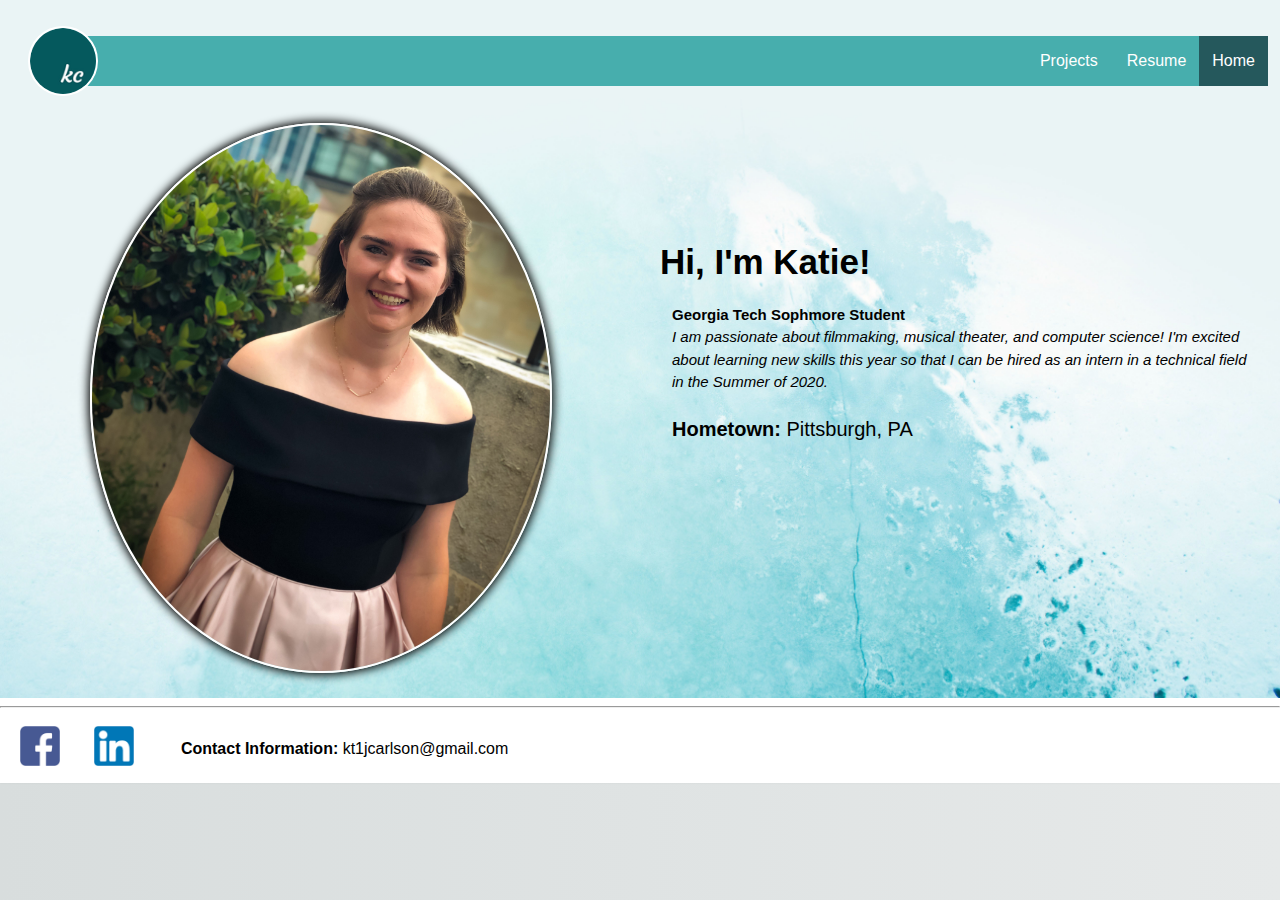
<file: index.html>
<!DOCTYPE html>
<html>
    <head>
        <meta charset="utf-8">
        <title>Portfolio of Katie Carlson</title>
        <meta name="description" content="A display of the work and experience of Katie Carlson">
        <meta name="viewport" content="width=device-width, initial-scale=1.0">
        <link rel="stylesheet" href="css/main.css">
    </head>
    <body>
        <header>
        <div class="bar">
        <p><img src="images/CircleLogo.png" class="logo" alt="kc"></p>
        </div>
        <nav><div class="topnav">
            <a class="active" href="index.html">Home</a>
            <a href="resume.html">Resume</a>
            <div class="dropdown">
                <button class="dropbtn">Projects
                    <i class="fa fa-caret-down"></i>
                </button>
                <div class="dropdown-content">
                    <a href="https://katiecarlson.github.io/project1.html">Gregory's Gala Senior Project</a>
                    <a href="project2.html">Wordsmith Film Project</a>
                    <a href="project3.html">Art Gallery</a>
                </div>
            </div>
        </div></nav> 
        </header>
        <div class="h"><section>
        <div class="row">
            <div class="col-6 menu">
                <p><img src="images/profile.jpg" class="profile" alt="Profile Picture"></p>
            </div>
            <div class="col-6 menu" style=margin-top:10%>
                <h7 class="center"><b>Hi, I'm Katie!</b></h7>
                <p><b>Georgia Tech Sophmore Student</b><br><i>I am passionate about filmmaking, musical theater, and computer science!  I'm excited about learning new skills this year so that I can be hired as an intern in a technical field in the Summer of 2020.</i></p>
                <p style=font-size:20px>
                    <b>Hometown:</b> Pittsburgh, PA<br>
                </p>
            </div> 
        </div>
        </section></div>
        <footer>
            <hr>
            <div class="f">
            <a href="https://www.facebook.com/katie.carlson.946179">
            <img class="i" border="0" alt="LinkedIn Page" src="images/Facebook.png" width="40" height="40">
            </a>
            </div>
            <div class="f">
            <a href="https://www.linkedin.com/in/katie-carlson-095357182/">
            <img class="i" border="0" alt="Facebook Page" src="images/LinkedIn.png" width="40" height="40">
            </a>
            </div>
            <div class="f">
            <p text-align:top><b>Contact Information: </b> kt1jcarlson@gmail.com</p>
            </div>
        </footer>
    </body>
</html>
</file>
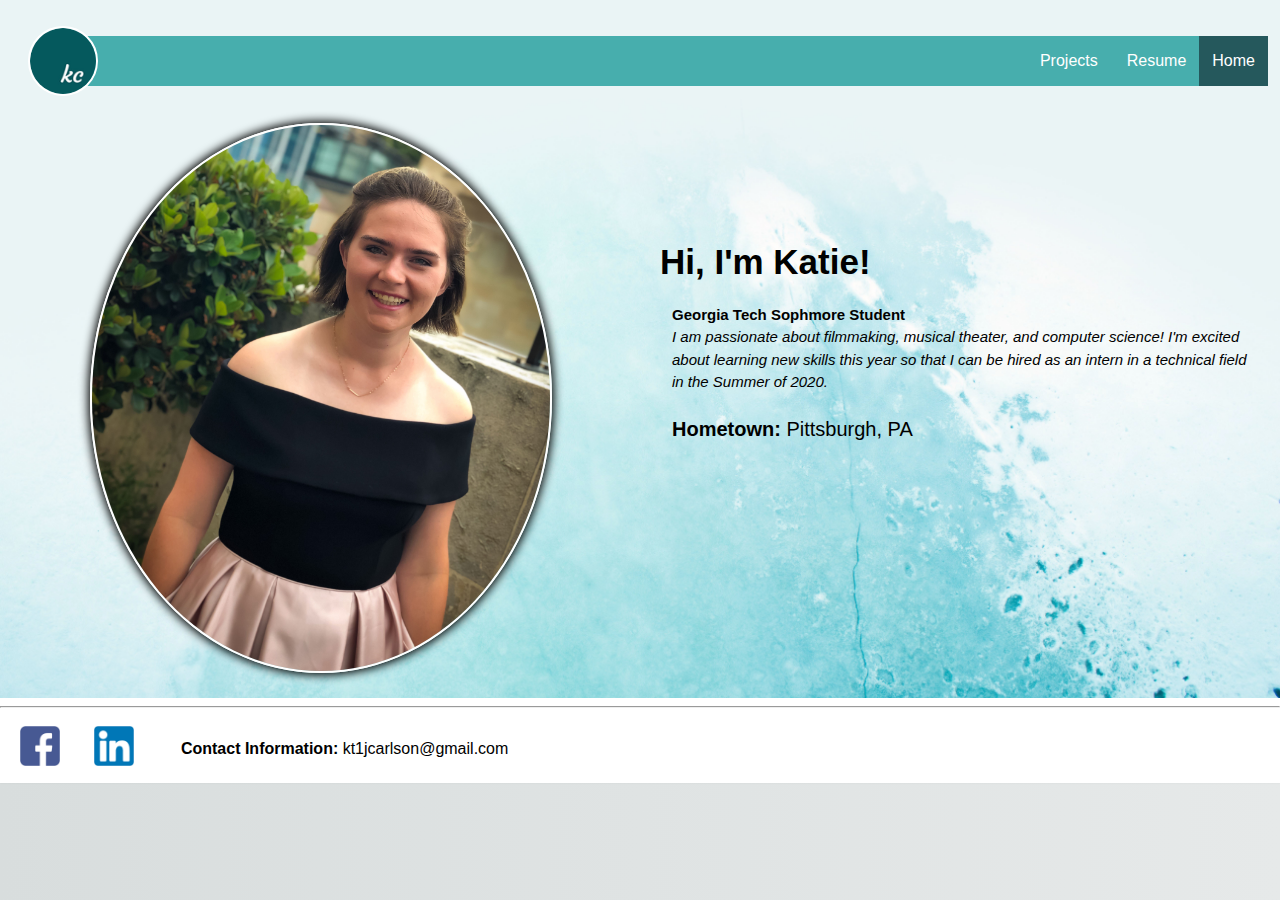
<file: html/index.html>
<!DOCTYPE html>
<html>
    <head>
        <meta charset="utf-8">
        <title>Portfolio of Katie Carlson</title>
        <meta name="description" content="A display of the work and experience of Katie Carlson">
        <meta name="viewport" content="width=device-width, initial-scale=1.0">
        <link rel="stylesheet" href="../css/main.css">
    </head>
    <body>
        <header>
        <div class="bar">
        <p><img src="../images/CircleLogo.png" class="logo" alt="kc"></p>
        </div>
        <nav><div class="topnav">
            <a class="active" href="index.html">Home</a>
            <a href="resume.html">Resume</a>
            <div class="dropdown">
                <button class="dropbtn">Projects
                    <i class="fa fa-caret-down"></i>
                </button>
                <div class="dropdown-content">
                    <a href="project1.html">Gregory's Gala Senior Project</a>
                    <a href="project2.html">Wordsmith Film Project</a>
                    <a href="project3.html">Art Gallery</a>
                </div>
            </div>
        </div></nav> 
        </header>
        <div class="h"><section>
        <div class="row">
            <div class="col-6 menu">
                <p><img src="../images/profile.jpg" class="profile" alt="Profile Picture"></p>
            </div>
            <div class="col-6 menu" style=margin-top:10%>
                <h7 class="center"><b>Hi, I'm Katie!</b></h7>
                <p><b>Georgia Tech Sophmore Student</b><br><i>I am passionate about filmmaking, musical theater, and computer science!  I'm excited about learning new skills this year so that I can be hired as an intern in a technical field in the Summer of 2020.</i></p>
                <p style=font-size:20px>
                    <b>Hometown:</b> Pittsburgh, PA<br>
                </p>
            </div> 
        </div>
        </section></div>
        <footer>
            <hr>
            <div class="f">
            <a href="https://www.facebook.com/katie.carlson.946179">
            <img class="i" border="0" alt="LinkedIn Page" src="../images/Facebook.png" width="40" height="40">
            </a>
            </div>
            <div class="f">
            <a href="https://www.linkedin.com/in/katie-carlson-095357182/">
            <img class="i" border="0" alt="Facebook Page" src="../images/LinkedIn.png" width="40" height="40">
            </a>
            </div>
            <div class="f">
            <p text-align:top><b>Contact Information: </b> kt1jcarlson@gmail.com</p>
            </div>
        </footer>
    </body>
</html>
</file>
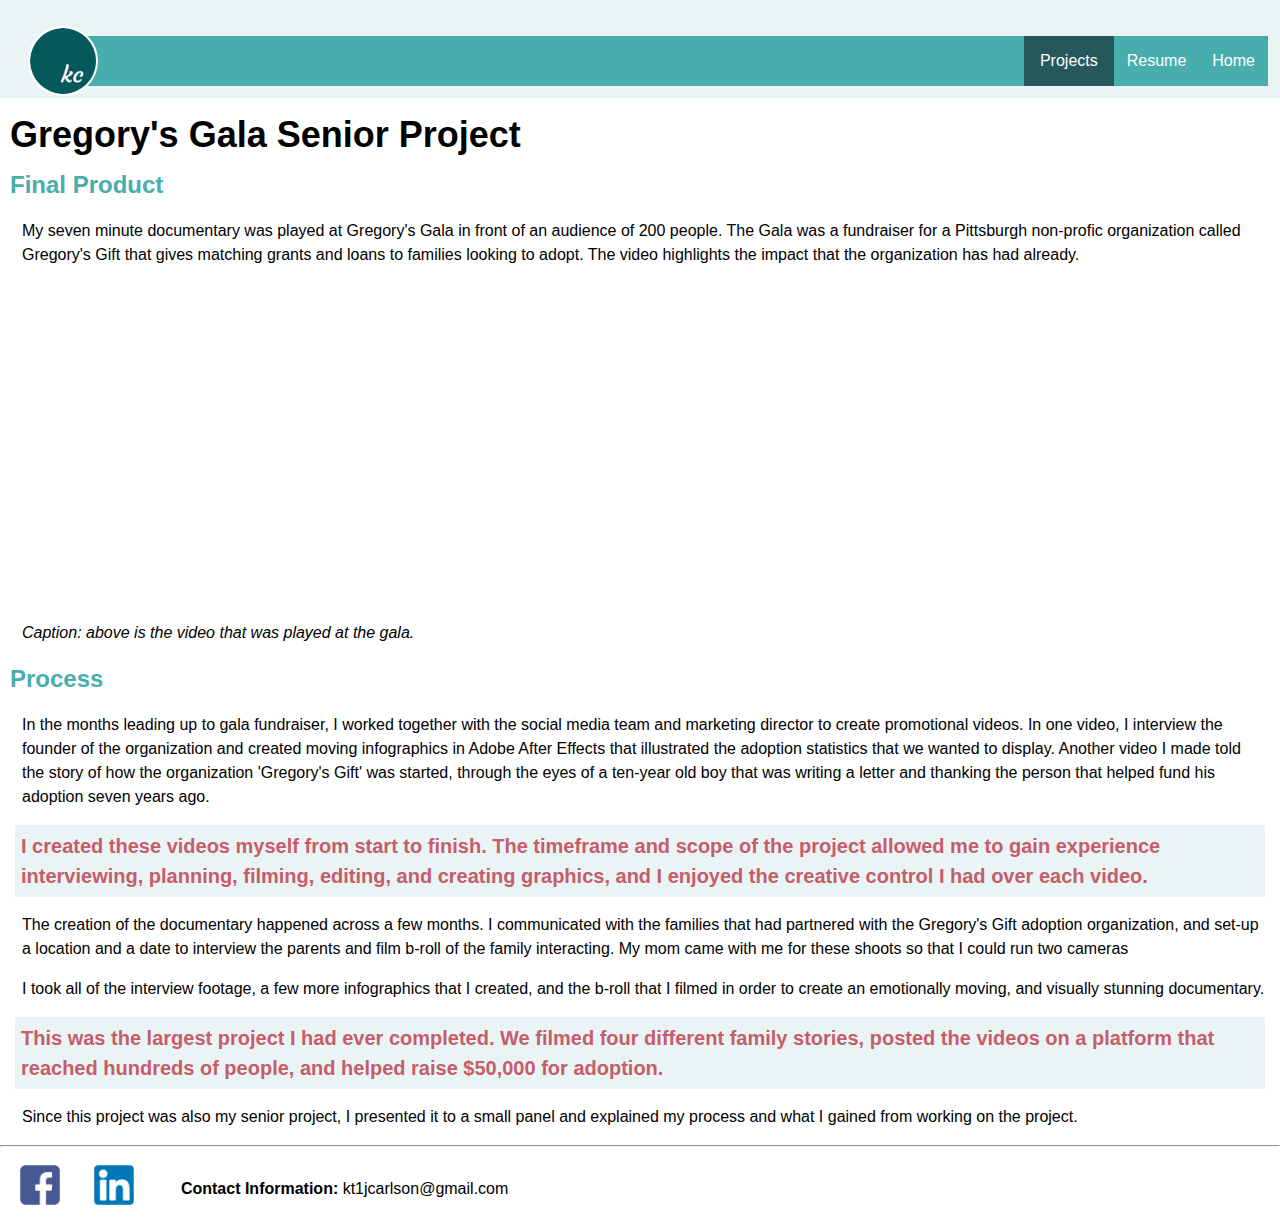
<file: project1.html>
<!DOCTYPE html>
<html>
    <head>
        <meta charset="utf-8">
        <title>Portfolio of Katie Carlson</title>
        <meta name="description" content="A display of the work and experience of Katie Carlson">
        <meta name="viewport" content="width=device-width, initial-scale=1.0">
        <link rel="stylesheet" href="css/main.css">
    </head>
    <body>
        <header>
        <div class="bar">
        <p><img src="images/CircleLogo.png" class="logo" alt="kc"></p>
        </div>
        <nav><div class="topnav">
            <a href="index.html">Home</a>
            <a href="resume.html">Resume</a>
            <div class="dropdown">
                <button class="dropbtnactive">Projects
                    <i class="fa fa-caret-down"></i>
                </button>
                <div class="dropdown-content">
                    <a href="https://katiecarlson.github.io/project1.html">Gregory's Gala Senior Project</a>
                    <a href="project2.html">Wordsmith Film Project</a>
                    <a href="project3.html">Art Gallery</a>
                </div>
            </div>
        </div></nav>
        </header>
        <section>
            <h1>
                Gregory's Gala Senior Project
            </h1>
            <h2>
                Final Product
            </h2>
            <p>
                My seven minute documentary was played at Gregory's Gala in front of an audience of 200 people.  The Gala was a fundraiser for a Pittsburgh non-profic organization called Gregory's Gift that gives matching grants and loans to families looking to adopt.  The video highlights the impact that the organization has had already.
            </p>
            <section style=margin-left:50px>
                <iframe width="560" height="315" src="https://www.youtube.com/embed/bdHBooXhxDw" frameborder="0" allow="accelerometer; autoplay; encrypted-media; gyroscope; picture-in-picture" allowfullscreen></iframe>
                <!--https://youtu.be/9ceubm8B6P4-->
            </section>
            <p>
                <i>Caption: above is the video that was played at the gala.</i>
            </p>
            <h2>
                Process
            </h2>
            <p>
                In the months leading up to gala fundraiser, I worked together with the social media team and marketing director to create promotional videos.  In one video, I interview the founder of the organization and created moving infographics in Adobe After Effects that illustrated the adoption statistics that we wanted to display.  Another video I made told the story of how the organization 'Gregory's Gift' was started, through the eyes of a ten-year old boy that was writing a letter and thanking the person that helped fund his adoption seven years ago.
            </p>
            <h6 style="background-color:#eaf4f5;padding:6px">
                I created these videos myself from start to finish.  The timeframe and scope of the project allowed me to gain experience interviewing, planning, filming, editing, and creating graphics, and I enjoyed the creative control I had over each video.
            </h6>
            <p>
                The creation of the documentary happened across a few months.  I communicated with the families that had partnered with the Gregory's Gift adoption organization, and set-up a location and a date to interview the parents and film b-roll of the family interacting.  My mom came with me for these shoots so that I could run two cameras
            </p>
            <p>
                I took all of the interview footage, a few more infographics that I created, and the b-roll that I filmed in order to create an emotionally moving, and visually stunning documentary.   
            </p>
            <h6 style="background-color:#eaf4f5;padding:6px">
                This was the largest project I had ever completed.  We filmed four different family stories, posted the videos on a platform that reached hundreds of people, and helped raise $50,000 for adoption.
            </h6>
            <p>
                Since this project was also my senior project, I presented it to a small panel and explained my process and what I gained from working on the project. 
            </p>
        </section>
        <footer>
            <hr>
            <div class="f">
            <a href="https://www.facebook.com/katie.carlson.946179">
            <img class="i" border="0" alt="LinkedIn Page" src="images/Facebook.png" width="40" height="40">
            </a>
            </div>
            <div class="f">
            <a href="https://www.linkedin.com/in/katie-carlson-095357182/">
            <img class="i" border="0" alt="Facebook Page" src="images/LinkedIn.png" width="40" height="40">
            </a>
            </div>
            <div class="f">
            <p text-align:top><b>Contact Information: </b> kt1jcarlson@gmail.com</p>
            </div>
        </footer>
    </body>
</html>
</file>
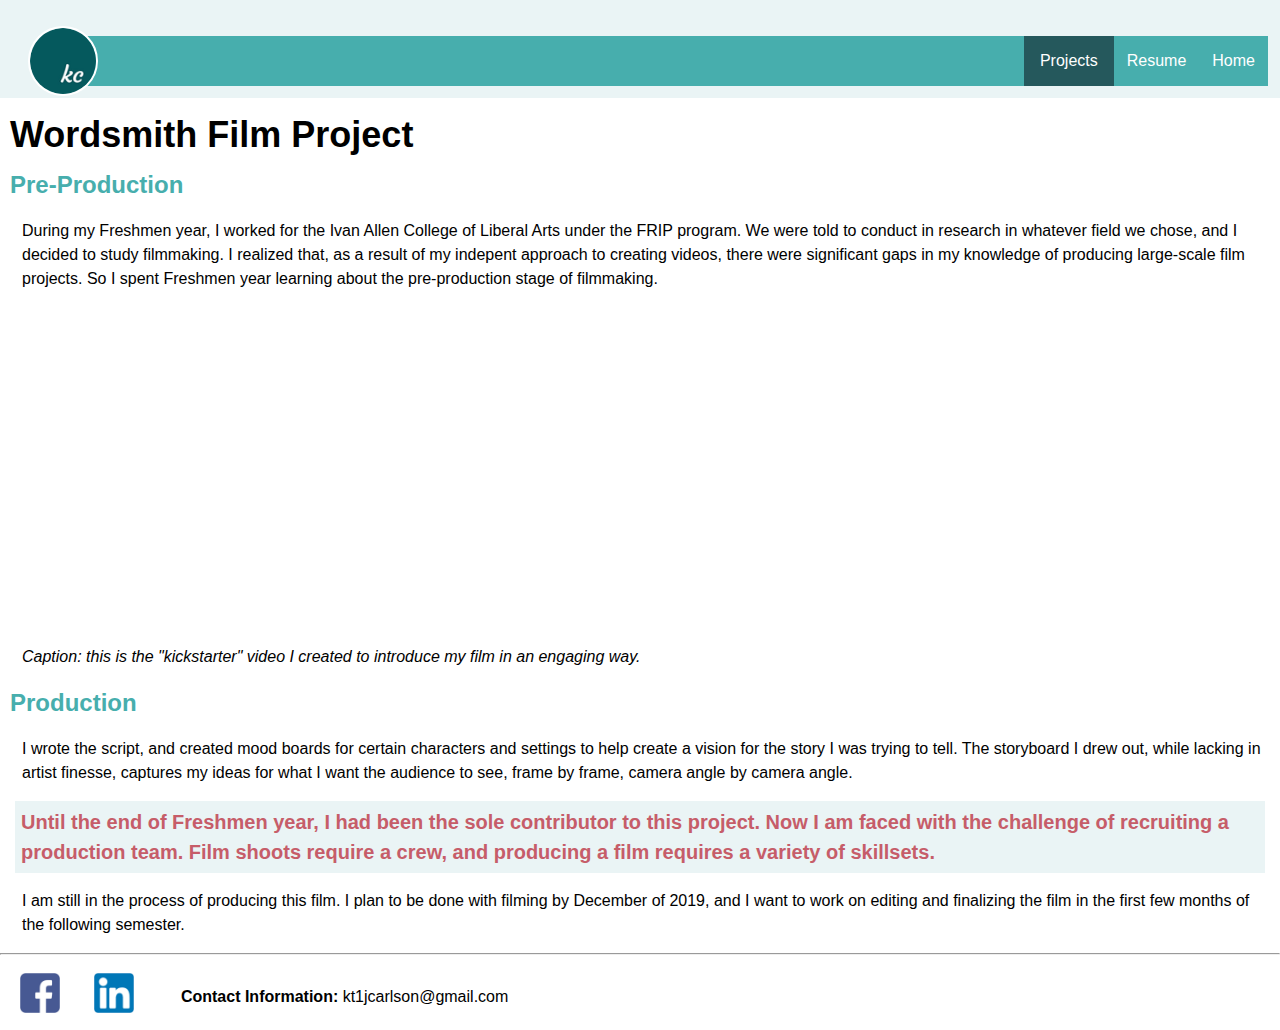
<file: project2.html>
<!DOCTYPE html>
<html>
    <head>
        <meta charset="utf-8">
        <title>Portfolio of Katie Carlson</title>
        <meta name="description" content="A display of the work and experience of Katie Carlson">
        <meta name="viewport" content="width=device-width, initial-scale=1.0">
        <link rel="stylesheet" href="css/main.css">
    </head>
    <body>
        <header>
        <div class="bar">
        <p><img src="images/CircleLogo.png" class="logo" alt="kc"></p>
        </div>
        <nav><div class="topnav">
            <a href="index.html">Home</a>
            <a href="resume.html">Resume</a>
            <div class="dropdown">
                <button class="dropbtnactive">Projects
                    <i class="fa fa-caret-down"></i>
                </button>
                <div class="dropdown-content">
                    <a href="https://katiecarlson.github.io/project1.html">Gregory's Gala Senior Project</a>
                    <a href="project2.html">Wordsmith Film Project</a>
                    <a href="project3.html">Art Gallery</a>
                </div>
            </div>
        </div></nav> 
        </header>
        <section>
            <h1>
                Wordsmith Film Project
            </h1>
            <h2>
                Pre-Production
            </h2>
            <p>
                During my Freshmen year, I worked for the Ivan Allen College of Liberal Arts under the FRIP program.  We were told to conduct in research in whatever field we chose, and I decided to study filmmaking.  I realized that, as a result of my indepent approach to creating videos, there were significant gaps in my knowledge of producing large-scale film projects.  So I spent Freshmen year learning about the pre-production stage of filmmaking.
            </p>
            <section style=margin-left:50px>
                <iframe width="560" height="315" src="https://www.youtube.com/embed/9ceubm8B6P4" frameborder="0" allow="accelerometer; autoplay; encrypted-media; gyroscope; picture-in-picture" allowfullscreen></iframe>
                <!--https://www.youtube.com/watch?v=bdHBooXhxDw&t=2s-->
            </section>
            <p>
                <i>Caption: this is the "kickstarter" video I created to introduce my film in an engaging way.</i>
            </p>
            <h2>
                Production
            </h2>
            <p>
                I wrote the script, and created mood boards for certain characters and settings to help create a vision for the story I was trying to tell.  The storyboard I drew out, while lacking in artist finesse, captures my ideas for what I want the audience to see, frame by frame, camera angle by camera angle.
            </p>
            <h6 style="background-color:#eaf4f5;padding:6px;">
                Until the end of Freshmen year, I had been the sole contributor to this project.  Now I am faced with the challenge of recruiting a production team.  Film shoots require a crew, and producing a film requires a variety of skillsets.
            </h6>
            <p>
                I am still in the process of producing this film.  I plan to be done with filming by December of 2019, and I want to work on editing and finalizing the film in the first few months of the following semester.
            </p>
        </section>
        <footer>
            <hr>
            <div class="f">
            <a href="https://www.facebook.com/katie.carlson.946179">
            <img class="i" border="0" alt="LinkedIn Page" src="images/Facebook.png" width="40" height="40">
            </a>
            </div>
            <div class="f">
            <a href="https://www.linkedin.com/in/katie-carlson-095357182/">
            <img class="i" border="0" alt="Facebook Page" src="images/LinkedIn.png" width="40" height="40">
            </a>
            </div>
            <div class="f">
            <p text-align:top><b>Contact Information: </b> kt1jcarlson@gmail.com</p>
            </div>
        </footer>
    </body>
</html>
</file>
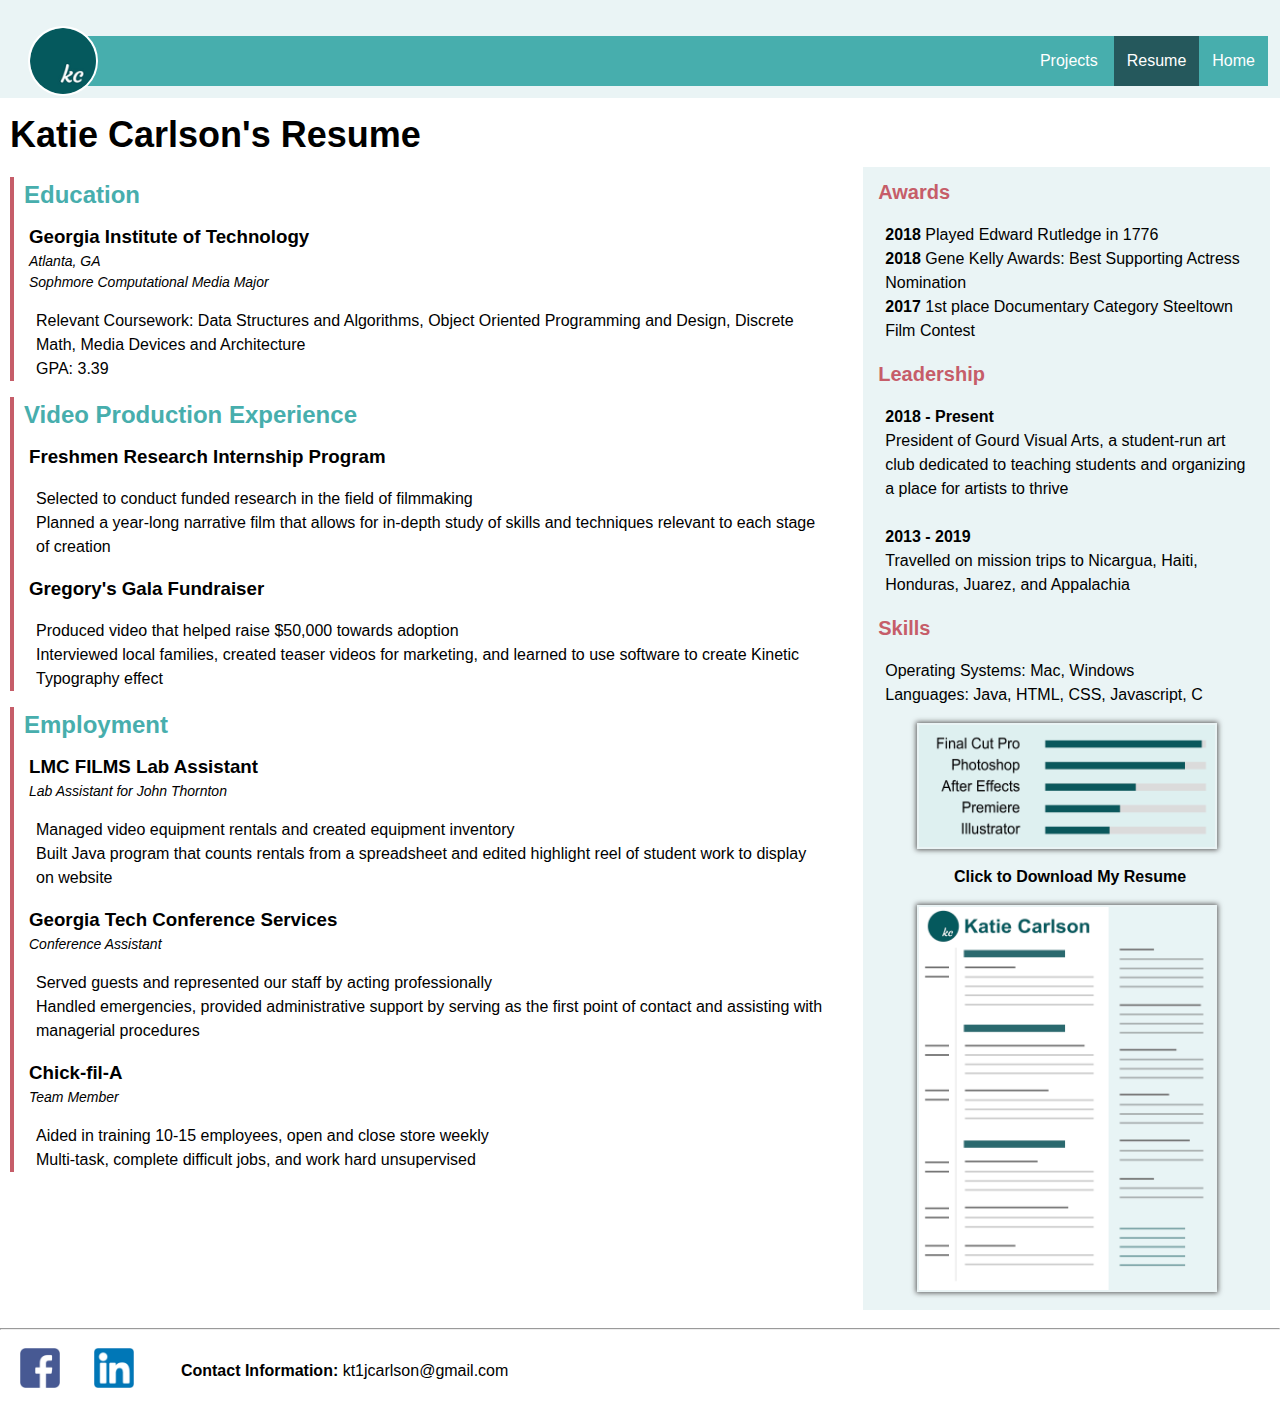
<file: resume.html>
<!DOCTYPE html>
<html>
    <head>
        <meta charset="utf-8">
        <title>Portfolio of Katie Carlson</title>
        <meta name="description" content="A display of the work and experience of Katie Carlson">
        <meta name="viewport" content="width=device-width, initial-scale=1.0">
        <link rel="stylesheet" href="css/main.css">
    </head>
    <body>
        <header>
        <div class="bar">
        <p><img src="images/CircleLogo.png" class="logo" alt="kc"></p>
        </div>
        <nav><div class="topnav">
            <a href="index.html">Home</a>
            <a class="active" href="resume.html">Resume</a>
            <div class="dropdown">
                <button class="dropbtn">Projects
                    <i class="fa fa-caret-down"></i>
                </button>
                <div class="dropdown-content">
                    <a href="https://katiecarlson.github.io/project1.html">Gregory's Gala Senior Project</a>
                    <a href="project2.html">Wordsmith Film Project</a>
                    <a href="project3.html">Art Gallery</a>
                </div>
            </div>
        </div></nav>
        </header>
        <section>
            <h1 align="left">Katie Carlson's Resume</h1>
            <div class="row">
            <div class="col-8">
                <section class="sideline">
                    <h2>
                        Education</h2>
                    <h3>
                        Georgia Institute of Technology
                    </h3>
                    <h4 class="italic">
                        Atlanta, GA<br>Sophmore Computational Media Major
                    </h4>
                    <p>
                        Relevant Coursework: Data Structures and Algorithms, Object Oriented Programming and Design, Discrete Math, Media Devices and Architecture <br>GPA: 3.39
                    </p>
                </section>
                <section class="sideline">
                    <h2>
                        Video Production Experience</h2>
                    <h3>
                        Freshmen Research Internship Program
                    </h3>
                    <p>
                        Selected to conduct funded research in the field of filmmaking <br>Planned a year-long narrative film that allows for in-depth study of skills and techniques relevant to each stage of creation
                    </p>
                    <h3>
                        Gregory's Gala Fundraiser
                    </h3>
                    <p>
                        Produced video that helped raise $50,000 towards adoption<br>Interviewed local families, created teaser videos for marketing, and learned to use software to create Kinetic Typography effect
                    </p>
                </section>
                <section class="sideline">
                    <h2>
                        Employment</h2>
                    <h3>
                        LMC FILMS Lab Assistant
                    </h3>
                    <h4 class="italic">
                        Lab Assistant for John Thornton
                    </h4>
                    <p>
                        Managed video equipment rentals and created equipment inventory <br>Built Java program that counts rentals from a spreadsheet and edited highlight reel of student work to display on website
                    </p>
                    <h3>
                        Georgia Tech Conference Services
                    </h3>
                    <h4 class="italic">
                        Conference Assistant
                    </h4>
                    <p>
                        Served guests and represented our staff by acting professionally <br>Handled emergencies, provided administrative support by serving as the first point of contact and assisting with managerial procedures
                    </p>
                    <h3>
                        Chick-fil-A
                    </h3>
                    <h4 class="italic">
                        Team Member
                    </h4>
                    <p>
                        Aided in training 10-15 employees, open and close store weekly <br>Multi-task, complete difficult jobs, and work hard unsupervised
                    </p>    
                </section>
            </div>
            <div class="col-4">
            <section style=background:#eaf4f5;padding-top:10px;padding-bottom:3px>
                <h6>
                    Awards
                </h6>
                <p>
                    <b>2018</b> Played Edward Rutledge in 1776
                    <br><b>2018</b> Gene Kelly Awards: Best Supporting Actress Nomination
                    <br><b>2017</b> 1st place Documentary Category Steeltown Film Contest
                </p>
                <h6>
                    Leadership
                </h6>
                <p>
                    <b>2018 - Present</b><br>
                    President of Gourd Visual Arts, a student-run art club dedicated to teaching students and organizing a place for artists to thrive<br>
                    <br><b>2013 - 2019</b><br>
                    Travelled on mission trips to Nicargua, Haiti, Honduras, Juarez, and Appalachia
                </p>
                <h6>
                    Skills
                </h6>
                <p>
                    Operating Systems: Mac, Windows <br>Languages: Java, HTML, CSS, Javascript, C
                </p>
                <img class="downloadable" src="images/Skills.jpg" alt="Skills Graphic">
                <div class="d" style=margin-bottom:15px >
                <a href="images/KatieCarlson_Resume.jpg" download>
                    <p align="center"><b>Click to Download My Resume</b></p>
                    <img src="images/ResumeImageDownload.jpg" alt="Resume" class="downloadable">
                </a>
                </div>
                </section>
            </div>
            </div>
        </section>
        <footer>
            <hr>
            <div class="f">
            <a href="https://www.facebook.com/katie.carlson.946179">
            <img class="i" border="0" alt="LinkedIn Page" src="images/Facebook.png" width="40" height="40">
            </a>
            </div>
            <div class="f">
            <a href="https://www.linkedin.com/in/katie-carlson-095357182/">
            <img class="i" border="0" alt="Facebook Page" src="images/LinkedIn.png" width="40" height="40">
            </a>
            </div>
            <div class="f">
            <p text-align:top><b>Contact Information: </b> kt1jcarlson@gmail.com</p>
            </div>
        </footer>
    </body>
</html>
</file>
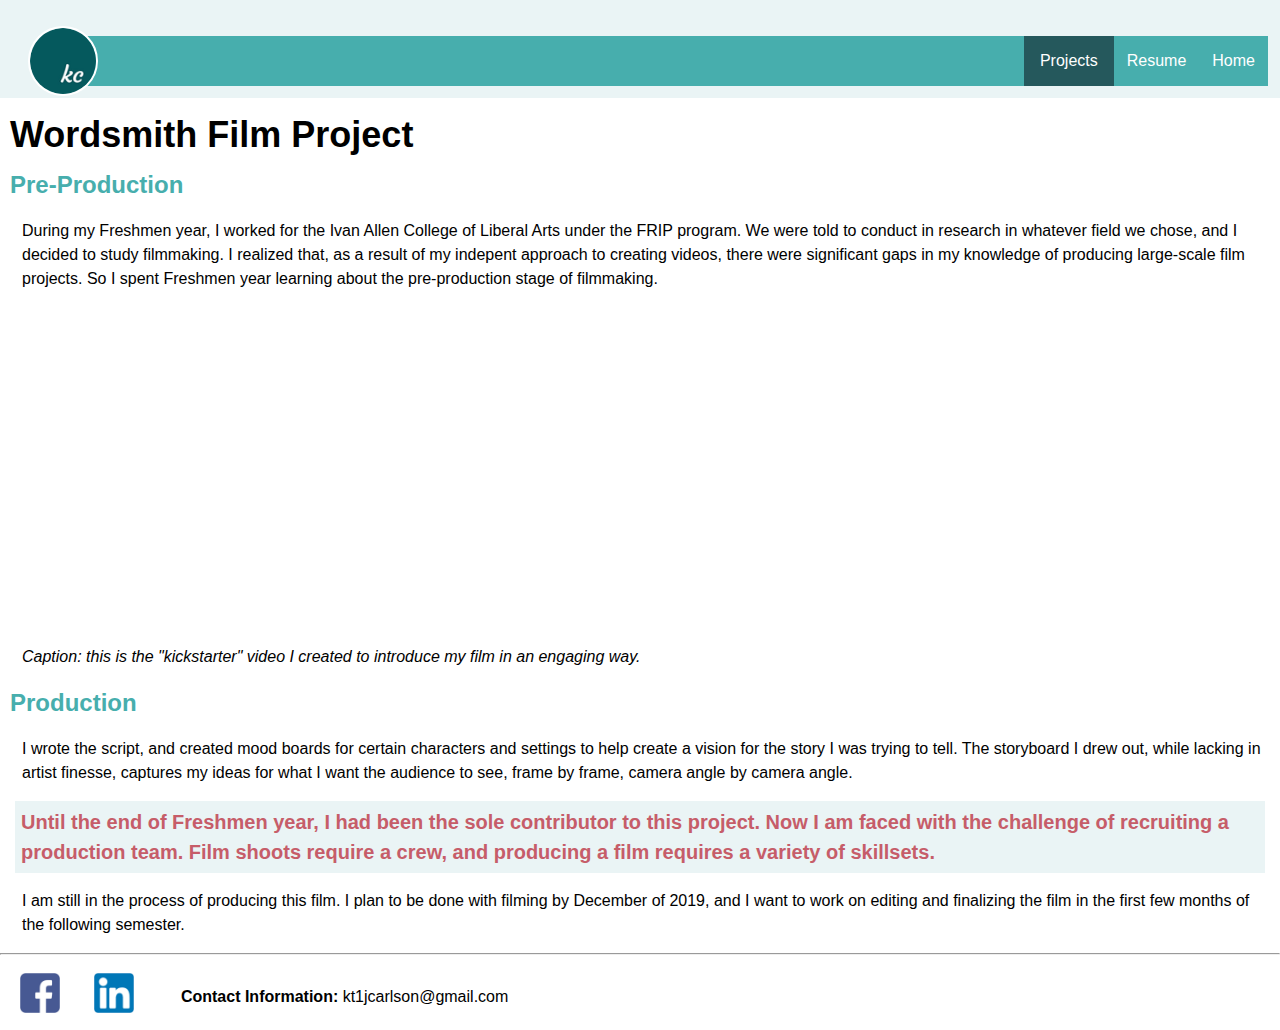
<file: html/project2.html>
<!DOCTYPE html>
<html>
    <head>
        <meta charset="utf-8">
        <title>Portfolio of Katie Carlson</title>
        <meta name="description" content="A display of the work and experience of Katie Carlson">
        <meta name="viewport" content="width=device-width, initial-scale=1.0">
        <link rel="stylesheet" href="../css/main.css">
    </head>
    <body>
        <header>
        <div class="bar">
        <p><img src="../images/CircleLogo.png" class="logo" alt="kc"></p>
        </div>
        <nav><div class="topnav">
            <a href="index.html">Home</a>
            <a href="resume.html">Resume</a>
            <div class="dropdown">
                <button class="dropbtnactive">Projects
                    <i class="fa fa-caret-down"></i>
                </button>
                <div class="dropdown-content">
                    <a href="project1.html">Gregory's Gala Senior Project</a>
                    <a href="project2.html">Wordsmith Film Project</a>
                    <a href="project3.html">Art Gallery</a>
                </div>
            </div>
        </div></nav> 
        </header>
        <section>
            <h1>
                Wordsmith Film Project
            </h1>
            <h2>
                Pre-Production
            </h2>
            <p>
                During my Freshmen year, I worked for the Ivan Allen College of Liberal Arts under the FRIP program.  We were told to conduct in research in whatever field we chose, and I decided to study filmmaking.  I realized that, as a result of my indepent approach to creating videos, there were significant gaps in my knowledge of producing large-scale film projects.  So I spent Freshmen year learning about the pre-production stage of filmmaking.
            </p>
            <section style=margin-left:50px>
                <iframe width="560" height="315" src="https://www.youtube.com/embed/9ceubm8B6P4" frameborder="0" allow="accelerometer; autoplay; encrypted-media; gyroscope; picture-in-picture" allowfullscreen></iframe>
                <!--https://www.youtube.com/watch?v=bdHBooXhxDw&t=2s-->
            </section>
            <p>
                <i>Caption: this is the "kickstarter" video I created to introduce my film in an engaging way.</i>
            </p>
            <h2>
                Production
            </h2>
            <p>
                I wrote the script, and created mood boards for certain characters and settings to help create a vision for the story I was trying to tell.  The storyboard I drew out, while lacking in artist finesse, captures my ideas for what I want the audience to see, frame by frame, camera angle by camera angle.
            </p>
            <h6 style="background-color:#eaf4f5;padding:6px;">
                Until the end of Freshmen year, I had been the sole contributor to this project.  Now I am faced with the challenge of recruiting a production team.  Film shoots require a crew, and producing a film requires a variety of skillsets.
            </h6>
            <p>
                I am still in the process of producing this film.  I plan to be done with filming by December of 2019, and I want to work on editing and finalizing the film in the first few months of the following semester.
            </p>
        </section>
        <footer>
            <hr>
            <div class="f">
            <a href="https://www.facebook.com/katie.carlson.946179">
            <img class="i" border="0" alt="LinkedIn Page" src="../images/Facebook.png" width="40" height="40">
            </a>
            </div>
            <div class="f">
            <a href="https://www.linkedin.com/in/katie-carlson-095357182/">
            <img class="i" border="0" alt="Facebook Page" src="../images/LinkedIn.png" width="40" height="40">
            </a>
            </div>
            <div class="f">
            <p text-align:top><b>Contact Information: </b> kt1jcarlson@gmail.com</p>
            </div>
        </footer>
    </body>
</html>
</file>
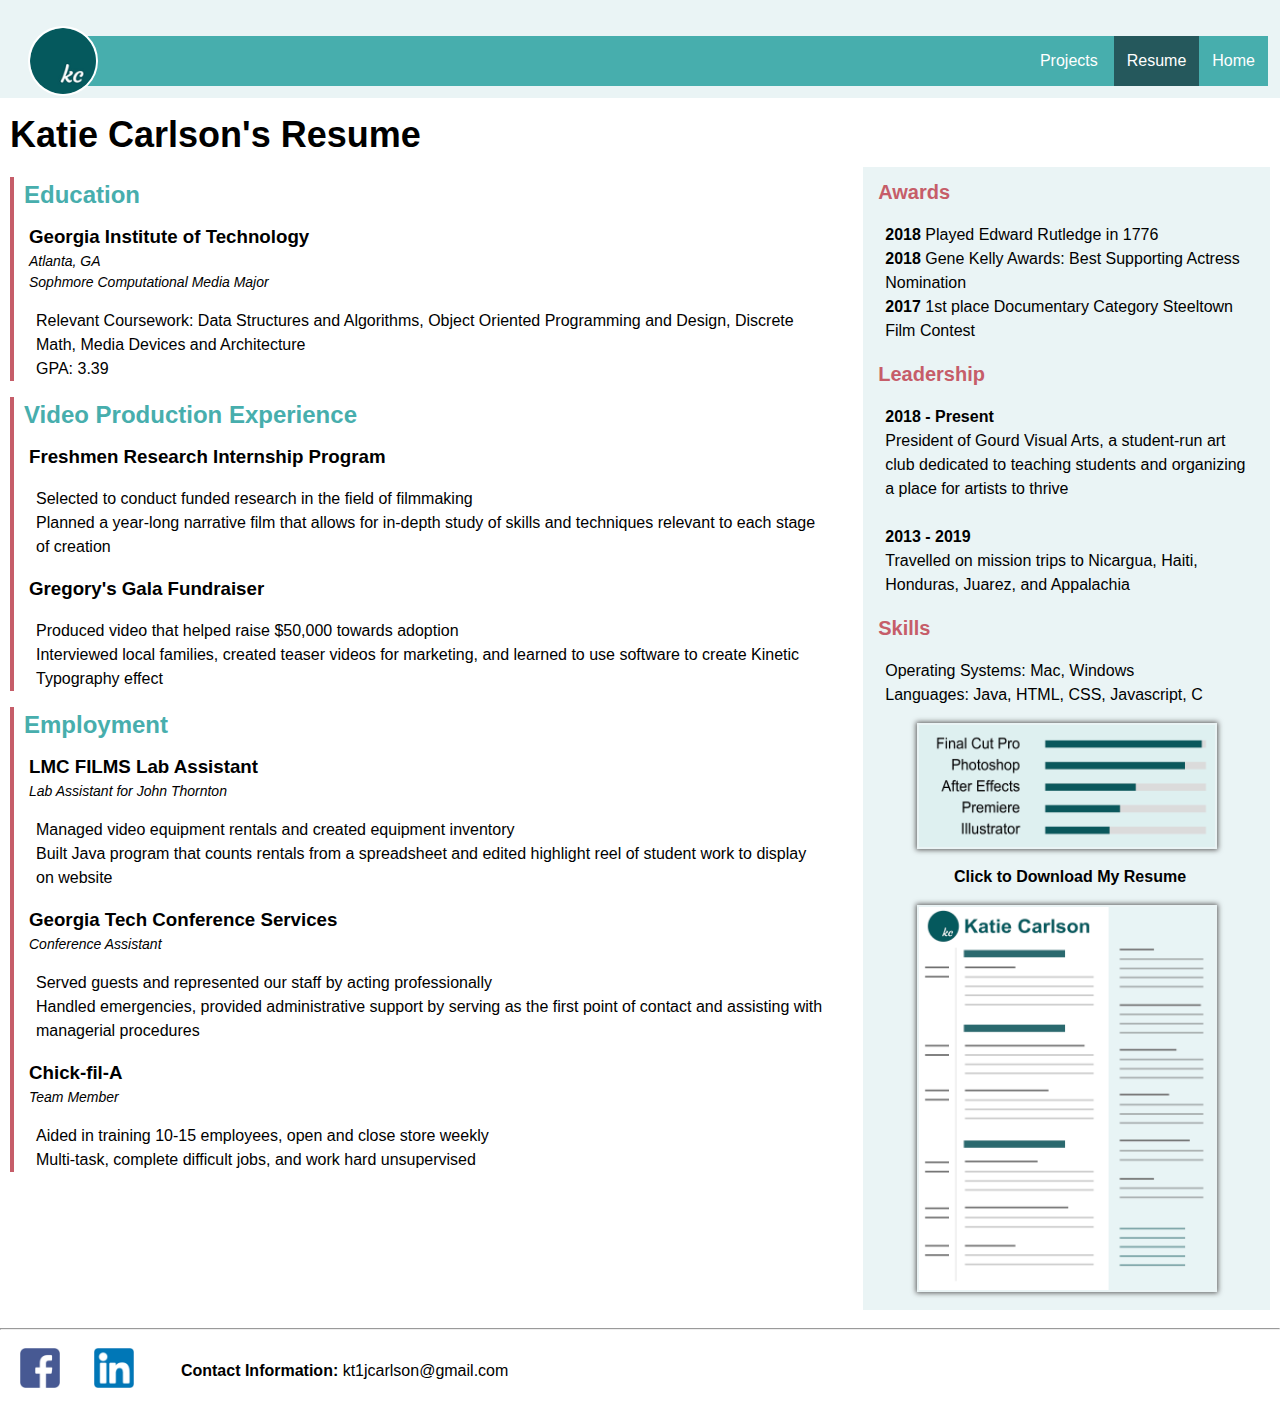
<file: html/resume.html>
<!DOCTYPE html>
<html>
    <head>
        <meta charset="utf-8">
        <title>Portfolio of Katie Carlson</title>
        <meta name="description" content="A display of the work and experience of Katie Carlson">
        <meta name="viewport" content="width=device-width, initial-scale=1.0">
        <link rel="stylesheet" href="../css/main.css">
    </head>
    <body>
        <header>
        <div class="bar">
        <p><img src="../images/CircleLogo.png" class="logo" alt="kc"></p>
        </div>
        <nav><div class="topnav">
            <a href="index.html">Home</a>
            <a class="active" href="resume.html">Resume</a>
            <div class="dropdown">
                <button class="dropbtn">Projects
                    <i class="fa fa-caret-down"></i>
                </button>
                <div class="dropdown-content">
                    <a href="project1.html">Gregory's Gala Senior Project</a>
                    <a href="project2.html">Wordsmith Film Project</a>
                    <a href="project3.html">Art Gallery</a>
                </div>
            </div>
        </div></nav>
        </header>
        <section>
            <h1 align="left">Katie Carlson's Resume</h1>
            <div class="row">
            <div class="col-8">
                <section class="sideline">
                    <h2>
                        Education</h2>
                    <h3>
                        Georgia Institute of Technology
                    </h3>
                    <h4 class="italic">
                        Atlanta, GA<br>Sophmore Computational Media Major
                    </h4>
                    <p>
                        Relevant Coursework: Data Structures and Algorithms, Object Oriented Programming and Design, Discrete Math, Media Devices and Architecture <br>GPA: 3.39
                    </p>
                </section>
                <section class="sideline">
                    <h2>
                        Video Production Experience</h2>
                    <h3>
                        Freshmen Research Internship Program
                    </h3>
                    <p>
                        Selected to conduct funded research in the field of filmmaking <br>Planned a year-long narrative film that allows for in-depth study of skills and techniques relevant to each stage of creation
                    </p>
                    <h3>
                        Gregory's Gala Fundraiser
                    </h3>
                    <p>
                        Produced video that helped raise $50,000 towards adoption<br>Interviewed local families, created teaser videos for marketing, and learned to use software to create Kinetic Typography effect
                    </p>
                </section>
                <section class="sideline">
                    <h2>
                        Employment</h2>
                    <h3>
                        LMC FILMS Lab Assistant
                    </h3>
                    <h4 class="italic">
                        Lab Assistant for John Thornton
                    </h4>
                    <p>
                        Managed video equipment rentals and created equipment inventory <br>Built Java program that counts rentals from a spreadsheet and edited highlight reel of student work to display on website
                    </p>
                    <h3>
                        Georgia Tech Conference Services
                    </h3>
                    <h4 class="italic">
                        Conference Assistant
                    </h4>
                    <p>
                        Served guests and represented our staff by acting professionally <br>Handled emergencies, provided administrative support by serving as the first point of contact and assisting with managerial procedures
                    </p>
                    <h3>
                        Chick-fil-A
                    </h3>
                    <h4 class="italic">
                        Team Member
                    </h4>
                    <p>
                        Aided in training 10-15 employees, open and close store weekly <br>Multi-task, complete difficult jobs, and work hard unsupervised
                    </p>    
                </section>
            </div>
            <div class="col-4">
            <section style=background:#eaf4f5;padding-top:10px;padding-bottom:3px>
                <h6>
                    Awards
                </h6>
                <p>
                    <b>2018</b> Played Edward Rutledge in 1776
                    <br><b>2018</b> Gene Kelly Awards: Best Supporting Actress Nomination
                    <br><b>2017</b> 1st place Documentary Category Steeltown Film Contest
                </p>
                <h6>
                    Leadership
                </h6>
                <p>
                    <b>2018 - Present</b><br>
                    President of Gourd Visual Arts, a student-run art club dedicated to teaching students and organizing a place for artists to thrive<br>
                    <br><b>2013 - 2019</b><br>
                    Travelled on mission trips to Nicargua, Haiti, Honduras, Juarez, and Appalachia
                </p>
                <h6>
                    Skills
                </h6>
                <p>
                    Operating Systems: Mac, Windows <br>Languages: Java, HTML, CSS, Javascript, C
                </p>
                <img class="downloadable" src="../images/Skills.jpg" alt="Skills Graphic">
                <div class="d" style=margin-bottom:15px >
                <a href="../images/KatieCarlson_Resume.jpg" download>
                    <p align="center"><b>Click to Download My Resume</b></p>
                    <img src="../images/ResumeImageDownload.jpg" alt="Resume" class="downloadable">
                </a>
                </div>
                </section>
            </div>
            </div>
        </section>
        <footer>
            <hr>
            <div class="f">
            <a href="https://www.facebook.com/katie.carlson.946179">
            <img class="i" border="0" alt="LinkedIn Page" src="../images/Facebook.png" width="40" height="40">
            </a>
            </div>
            <div class="f">
            <a href="https://www.linkedin.com/in/katie-carlson-095357182/">
            <img class="i" border="0" alt="Facebook Page" src="../images/LinkedIn.png" width="40" height="40">
            </a>
            </div>
            <div class="f">
            <p text-align:top><b>Contact Information: </b> kt1jcarlson@gmail.com</p>
            </div>
        </footer>
    </body>
</html>
</file>
<file: css/main.css>
html {
    
    /*  Dark Teal: #25585c
        Midtone Teal: #47aead
        Lighter Teal: #eaf4f5
        Tan: #fcf9ea
        Red: #c65d69  
        */
    
    background: #eaf4f5;
    background-image: linear-gradient(270deg, rgb(230, 233, 233) 0%, rgb(216, 221, 221) 100%);
    font-family: "Lucida Sans", sans-serif;
    -webkit-font-smoothing: antialiased;
}

.h section{
    background-image: url("../images/bgnd3.jpg");
    background-repeat: no-repeat;
    background-size: 100%;
    background-position: left;
}

.h p{
    font-size: 15px;
    color: black;
    margin-right: 20px;
}

h1 {
    color: black;
    font-size: 36px;
    margin-top: 10px;
    margin-bottom: -5px;
    margin-left: 10px;
}

h2 {
    margin-top: 10px;
    margin-bottom: 10px;
    margin-left:10px;
    color: #47aead;
}

h3 {
    margin-top: 0px;
    margin-bottom: 0px;
    margin-left:15px;
    color: black;
}

h4 {
    margin-top: 0px;
    margin-bottom: 0px;
    margin-left:10px;
    color: black;
}

h6 {
    margin-top: 0px;
    margin-bottom: 0px;
    margin-left:15px;
    margin-right:15px;
    color: #c65d69;
    font-size: 20px;
}

h7 {
    color: black;
    font-size: 35px;
    margin-top: 10px;
    margin-bottom: -5px;
    margin-left: 10px;
}

.italic {
    font-style: italic;
    font-size: 14px;
    margin-left: 15px;
    font-weight: 500
}

p {
    margin-left: 22px;
    margin-right: 15px;
    color: black;
}

body {
    background: #ffffff;
    box-shadow: 0 0 2px rgba(0, 0, 0, 0.06);
    color: #545454;
    font-family: "Helvetica Neue", Helvetica, Arial, sans-serif;
    font-size: 16px;
    line-height: 1.5;
    margin: 0 auto;
    max-width: 1500px;
    padding: 0;
}

.if {
    display:inline-block;
    align-content: center;
    vertical-align: middle; 
}

.f {
    margin-left: 10px;
    display:inline-block;
    align-content: center;
    vertical-align: middle;
}

.i {
    margin: 10px 10px;
}

header, nav {
    background: #eaf4f5;
    padding: 6px;
    margin-top: 0 auto;
}

.sideline {
    border-left: solid;
    border-color: #c65d69;
    border-width: 4px;
}

.res2 {
    margin-left:20px
}

.bar {
    display: inline-block;
}

.logo {
    margin-right: -50px;
    margin-left: 0px;
    margin-top: 3px;
    float: left;
    height: 70px;
    border-radius: 50%;
    border-style: solid;
    border-width: 2px;
    border-color: white;
    max-width: 100%;
    position: absolute;
}

.clearfix{
    clear:both
}

.profile {
    max-width: 80%;
    height: auto;
    border-style: solid;
    border-width: 2px;
    border-color: white;
    border-radius: 50%;
    box-shadow: 0px 0px 10px 2px black;
    display: block;
    margin-left: auto;
    margin-right: auto;
}

* {
  box-sizing: border-box;
}

.row::after {
  content: "";
  clear: both;
  display: table;
}

[class*="col-"] {
  float: left;
  padding: 10px;
}

.col-1 {width: 8.33%;}
.col-2 {width: 16.66%;}
.col-3 {width: 25%;}
.col-4 {width: 33.33%;}
.col-5 {width: 41.66%;}
.col-6 {width: 50%;}
.col-7 {width: 58.33%;}
.col-8 {width: 66.66%;}
.col-9 {width: 75%;}
.col-10 {width: 83.33%;}
.col-11 {width: 91.66%;}
.col-12 {width: 100%;}

.downloadable {
    height: auto;
    position: relative;
    border-style: solid;
    border-width: 2px;
    border-color: #eaf4f5;
    padding: 0px;
    box-shadow: 0px 0px 5px 1px #5d5d5d;
    /* off-set x | off-set y | blur radius | width */
    
    display: block;
    margin-left: auto;
    margin-right: auto;
    width: 80%;
    max-width: 300px;
}

/* unvisited link */
.d a:link {
    color: #25585c;
    text-decoration: none;
}

/* visited link */
.d a:visited {
    color: black;
    text-decoration: none;
}

/* mouse over link */
.d a:hover {
    color: #47aead;
    text-decoration: none;
}

/* selected link */
.d a:active {
    color: #c65d69;
    text-decoration: none;
}

.center {
    text-align: center;
}

.topnav {
  overflow: hidden;
  background-color: #47aead;
  margin-left: 45px;
}

.topnav a {
  float: right;
  color: #ffffff;
  text-align: center;
  padding: 13px 13px;
  text-decoration: none;
  font-size: 16px;
}

.topnav a.active {
    background-color: #25585c;
    color: #ffffff;
}

.dropdown {
  float: right;
  overflow: hidden;
}

.dropdown .dropbtn {
  font-size: 16px;  
  border: none;
  outline: none;
  color: white;
  padding: 16px 16px;
  background-color: inherit;
  font-family: inherit;
  margin: 0;
}

.dropdown .dropbtnactive {
  font-size: 16px;  
  border: none;
  outline: none;
  color: white;
  padding: 16px 16px;
  background-color: #25585c;
  font-family: inherit;
  margin: 0;
}

.topnav a:hover, .dropdown:hover .dropbtn {
    background-color: #25585c;
    color: #ffffff;
}

.dropdown-content {
    
  display: none;
  position: absolute;
  background-color: #f9f9f9;
  min-width: 160px;
  box-shadow: 0px 8px 16px 0px rgba(0,0,0,0.2);
  z-index: 1;
}

.dropdown-content a {
  float: none;
  color: black;
  padding: 12px 16px;
  text-decoration: none;
  display: block;
  text-align: left;
}

.dropdown-content a:hover {
  background-color: #25585c;
}

.dropdown:hover .dropdown-content {
  display: block;
}

.row2 {
  display: flex;
  flex-wrap: wrap;
  padding: 0 4px;
}

/* Create four equal columns that sits next to each other */
.column {
  flex: 25%;
  max-width: 25%;
  padding: 0 4px;
}

.column img {
  margin-top: 8px;
  vertical-align: middle;
  width: 100%;
}

/* Responsive layout - makes a two column-layout instead of four columns */
@media screen and (max-width: 800px) {
  .column {
    flex: 50%;
    max-width: 50%;
  }
}

/* Responsive layout - makes the two columns stack on top of each other instead of next to each other */
@media screen and (max-width: 600px) {
  .column {
    flex: 100%;
    max-width: 100%;
  }
}
</file>
